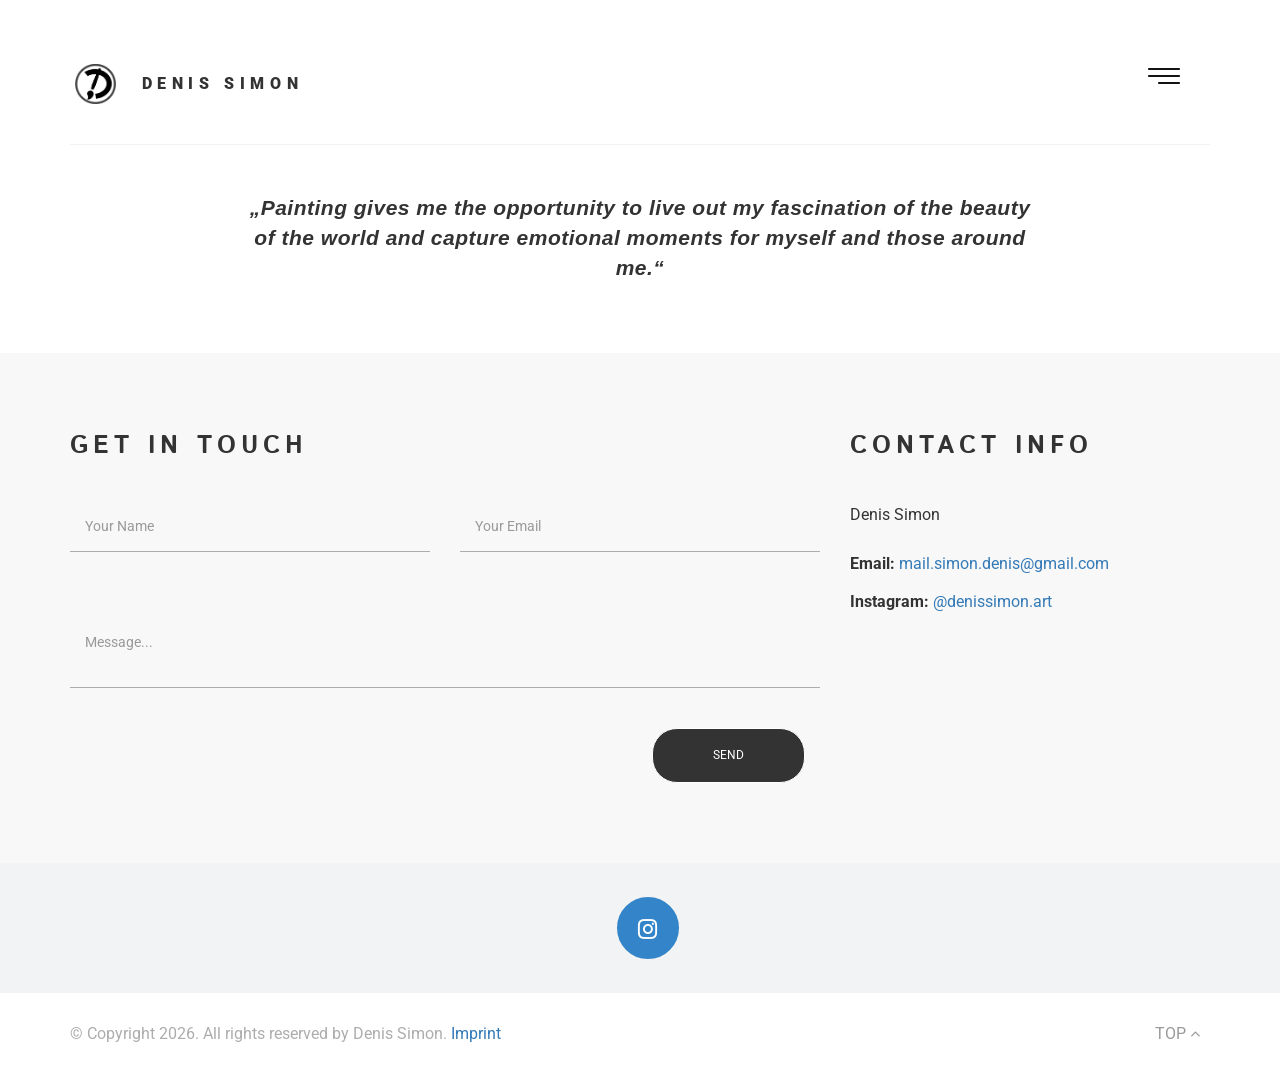
<file: index.html>
<!DOCTYPE HTML>
<html>
	<head>
		<title>Denis Simon - Portfolio</title>

		<meta charset="utf-8" />
		<meta name="viewport" content="width=device-width, initial-scale=1" />
		<meta name="viewport" content="width=device-width, initial-scale=1.0">
		<link rel="stylesheet" type="text/css" href="assets/css/bootstrap.min.css">
		<link rel="stylesheet" href="assets/font-awesome/css/font-awesome.min.css">		
		<link href="https://fonts.googleapis.com/css?family=Istok+Web" rel="stylesheet">
		<link href="https://fonts.googleapis.com/css?family=Roboto:400,400i,700" rel="stylesheet">
		<link rel="stylesheet" href="assets/css/magnific-popup.css">

		<link rel="stylesheet" type="text/css" href="assets/css/main.css">
	</head>

	<body>
		<!-- Wrapper -->
		<section class="head" id="header">
			<div class="wrapper">
				<div class="container">
					<div class="row">
						<div class="col-md-12">
							<header class="header">
								<div class="inner">
									<!-- Logo -->
									<a href="#menu"class="nav-bars">
										<img src="images/nav_icon.svg" class="img-responsive" alt="Collapsable Navbar">
									</a>
									<a href="index.html" class="logo">
										<span class="symbol"><img src="images/denis-art-logo.png" alt="Denis Simon Logo" /></span><span class="title">Denis Simon</span>
									</a>
								</div>
							</header>
							<!-- Menu -->
							<nav id="menu">
								<h2>Menu</h2>
								<ul>
									<li><a href="index.html">Home</a></li>
									<li><a href="about.html">About</a></li>
									<li><a href="elements.html">Elements</a></li>
									<li><a href="imprint.html">Imprint</a></li>
								</ul>
							</nav>
						</div>
					</div>
				</div>
			</div>
		</section>

		<!-- Main -->

		<section class="main-body">
			<div class="container">
				<div class="row">
					<div class="col-md-12">
						<p class="drescription">„Painting gives me the opportunity to live out my fascination of the beauty of the world and capture emotional moments for myself and those around me.“</p>
					</div>
				</div>
				<div class="tiles">
					<div class="row">
						<div class="col-md-6">
							<div class="a">
								<a href="#test-popup-1" class="open-popup-link">
									<img src="images/1.jpg" class="img-responsive" alt="Responsive image">
									<div class="img-hover glass">
										<div class="c-table">
											<div class="ct-cell">
												<h3 class="img-title">Glass</h3>
											</div>
										</div>
									</div>
								</a>
							</div>
							<div id="test-popup-1" class="white-popup mfp-hide">
							  	<div class="container-fluid">
									<div class="row">
										<div class="pop-up-color">
											<div class="col-md-8 p-l-0 p-r-0">
												<img src="images/1.jpg" class="img-responsive" alt="Responsive image">
											</div>
											<div class="col-md-4">
												<div>
													<h2 class="popup-head">Glass</h2>
												</div>
												<div>
													<p class="popup-parapraph">Etiam quis viverra lorem, in semper lorem. Sed nisl arcu euismod sit a amet nisi is a euismod sed cursus arcu elementum and ipsum arcu vivamus is quis venenatis orci and nullam dolore. Etiam quis viverra lorem, in semper lorem. Sed nisl arcu euismod still amet nisi aliqua.Eas Lorem ipsum dolor sit amet.</p>
												</div>
												<div class="pop-up-icon">
													<div class="row">
														<ul class="text-center popup-social-contact">
															<li class="popup-social-icons">
															<a href="#" class="icon pop-up fa-facebook"><span class="label">Facebook</span></a>
															</li>
															<li class="popup-social-icons">
																<a href="#" class="icon pop-up fa-twitter"><span class="label">Twitter</span></a>
															</li>
															<li class="popup-social-icons">
																<a href="#" class="icon pop-up fa-google-plus"><span class="label">GooglePlus</span></a>
															</li>
															<li class="popup-social-icons">
																<a href="#" class="icon pop-up fa-pinterest"><span class="label">pinterest</span></a>
															</li>
														</ul>
													</div>
												</div>
											</div>
										</div>
									</div>
								</div>
							</div>
						</div>
						<div class="col-md-6">
							<div class="a">
								<a href="#test-popup-2" class="open-popup-link">
									<img src="images/2.jpg" class="img-responsive" alt="Responsive image">
									<div class="img-hover shoes-glass">
										<div class="c-table">
											<div class="ct-cell">
												<h3 class="img-title">SHOES & GLASS</h3>
											</div>
										</div>
									</div>
								</a>
							</div>
							<div id="test-popup-2" class="white-popup mfp-hide">
							  	<div class="container-fluid">
									<div class="row">
										<div class="pop-up-color">
											<div class="col-md-8 p-l-0 p-r-0">
												<img src="images/2.jpg" class="img-responsive" alt="Responsive image">
											</div>
											<div class="col-md-4">
												<div>
													<h2 class="popup-head">SHOES & GLASS</h2>
												</div>
												<div>
													<p class="popup-parapraph">Etiam quis viverra lorem, in semper lorem. Sed nisl arcu euismod sit a amet nisi is a euismod sed cursus arcu elementum and ipsum arcu vivamus is quis venenatis orci and nullam dolore. Etiam quis viverra lorem, in semper lorem. Sed nisl arcu euismod still amet nisi aliqua.Eas Lorem ipsum dolor sit amet.</p>
												</div>
												<div class="pop-up-icon">
													<div class="row">
														<ul class="text-center popup-social-contact">
															<li class="popup-social-icons">
															<a href="#" class="icon pop-up fa-facebook"><span class="label">Facebook</span></a>
															</li>
															<li class="popup-social-icons">
																<a href="#" class="icon pop-up fa-twitter"><span class="label">Twitter</span></a>
															</li>
															<li class="popup-social-icons">
																<a href="#" class="icon pop-up fa-google-plus"><span class="label">GooglePlus</span></a>
															</li>
															<li class="popup-social-icons">
																<a href="#" class="icon pop-up fa-pinterest"><span class="label">pinterest</span></a>
															</li>
														</ul>
													</div>
												</div>
											</div>
										</div>
									</div>
								</div>
							</div>
						</div>
					</div><br>
					<div class="row">
						<div class="col-md-4">
							<div class="a">
								<a href="#test-popup-3" class="open-popup-link">
									<img src="images/3.jpg" class="img-responsive" alt="Responsive image">
									<div class="img-hover hand-parts">
										<div class="c-table">
											<div class="ct-cell">
												<h3 class="img-title">HAND PARTS</h3>
											</div>
										</div>
									</div>
								</a>
							</div>
							<div id="test-popup-3" class="white-popup mfp-hide">
							  	<div class="container-fluid">
									<div class="row">
										<div class="pop-up-color">
											<div class="col-md-8 p-l-0 p-r-0">
												<img src="images/3.jpg" class="img-responsive" alt="Responsive image">
											</div>
											<div class="col-md-4">
												<div>
													<h2 class="popup-head">HAND PARTS</h2>
												</div>
												<div>
													<p class="popup-parapraph">Etiam quis viverra lorem, in semper lorem. Sed nisl arcu euismod sit a amet nisi is a euismod sed cursus arcu elementum and ipsum arcu vivamus is quis venenatis orci and nullam dolore. Etiam quis viverra lorem, in semper lorem. Sed nisl arcu euismod still amet nisi aliqua.Eas Lorem ipsum dolor sit amet.</p>
												</div>
												<div class="pop-up-icon">
													<div class="row">
														<ul class="text-center popup-social-contact">
															<li class="popup-social-icons">
															<a href="#" class="icon pop-up fa-facebook"><span class="label">Facebook</span></a>
															</li>
															<li class="popup-social-icons">
																<a href="#" class="icon pop-up fa-twitter"><span class="label">Twitter</span></a>
															</li>
															<li class="popup-social-icons">
																<a href="#" class="icon pop-up fa-google-plus"><span class="label">GooglePlus</span></a>
															</li>
															<li class="popup-social-icons">
																<a href="#" class="icon pop-up fa-pinterest"><span class="label">pinterest</span></a>
															</li>
														</ul>
													</div>
												</div>
											</div>
										</div>
									</div>
								</div>
							</div>
						</div>
						<div class="col-md-4">
							<div class="a">
								<a href="#test-popup-4" class="open-popup-link">
									<img src="images/4.jpg" class="img-responsive" alt="Responsive image">
									<div class="img-hover table-with-phone">
										<div class="c-table">
											<div class="ct-cell">
												<h3 class="img-title">TAB &amp; PHONE</h3>
											</div>
										</div>
									</div>
								</a>
							</div>
							<div id="test-popup-4" class="white-popup mfp-hide">
							  	<div class="container-fluid">
									<div class="row">
										<div class="pop-up-color">
											<div class="col-md-8 p-l-0 p-r-0">
												<img src="images/4.jpg" class="img-responsive" alt="Responsive image">
											</div>
											<div class="col-md-4">
												<div>
													<h2 class="popup-head">Tablet with phone</h2>
												</div>
												<div>
													<p class="popup-parapraph">Etiam quis viverra lorem, in semper lorem. Sed nisl arcu euismod sit a amet nisi is a euismod sed cursus arcu elementum and ipsum arcu vivamus is quis venenatis orci and nullam dolore. Etiam quis viverra lorem, in semper lorem. Sed nisl arcu euismod still amet nisi aliqua.Eas Lorem ipsum dolor sit amet.</p>
												</div>
												<div class="pop-up-icon">
													<div class="row">
														<ul class="text-center popup-social-contact">
															<li class="popup-social-icons">
															<a href="#" class="icon pop-up fa-facebook"><span class="label">Facebook</span></a>
															</li>
															<li class="popup-social-icons">
																<a href="#" class="icon pop-up fa-twitter"><span class="label">Twitter</span></a>
															</li>
															<li class="popup-social-icons">
																<a href="#" class="icon pop-up fa-google-plus"><span class="label">GooglePlus</span></a>
															</li>
															<li class="popup-social-icons">
																<a href="#" class="icon pop-up fa-pinterest"><span class="label">pinterest</span></a>
															</li>
														</ul>
													</div>
												</div>
											</div>
										</div>
									</div>
								</div>
							</div>
						</div>
						<div class="col-md-4">
							<div class="a">
								<a href="#test-popup-5" class="open-popup-link">
									<img src="images/5.jpg" class="img-responsive" alt="Responsive image">
									<div class="img-hover orange-shoe">
										<div class="c-table">
											<div class="ct-cell">
												<h3 class="img-title">ORANGE SHOE</h3>
											</div>
										</div>
									</div>
								</a>
							</div>
							<div id="test-popup-5" class="white-popup mfp-hide">
							  	<div class="container-fluid">
									<div class="row">
										<div class="pop-up-color">
											<div class="col-md-8 p-l-0 p-r-0">
												<img src="images/5.jpg" class="img-responsive" alt="Responsive image">
											</div>
											<div class="col-md-4">
												<div>
													<h2 class="popup-head">Orange shoe</h2>
												</div>
												<div>
													<p class="popup-parapraph">Etiam quis viverra lorem, in semper lorem. Sed nisl arcu euismod sit a amet nisi is a euismod sed cursus arcu elementum and ipsum arcu vivamus is quis venenatis orci and nullam dolore. Etiam quis viverra lorem, in semper lorem. Sed nisl arcu euismod still amet nisi aliqua.Eas Lorem ipsum dolor sit amet.</p>
												</div>
												<div class="pop-up-icon">
													<div class="row">
														<ul class="text-center popup-social-contact">
															<li class="popup-social-icons">
															<a href="#" class="icon pop-up fa-facebook"><span class="label">Facebook</span></a>
															</li>
															<li class="popup-social-icons">
																<a href="#" class="icon pop-up fa-twitter"><span class="label">Twitter</span></a>
															</li>
															<li class="popup-social-icons">
																<a href="#" class="icon pop-up fa-google-plus"><span class="label">GooglePlus</span></a>
															</li>
															<li class="popup-social-icons">
																<a href="#" class="icon pop-up fa-pinterest"><span class="label">pinterest</span></a>
															</li>
														</ul>
													</div>
												</div>
											</div>
										</div>
									</div>
								</div>
							</div>
						</div>
					</div><br>
					<div class="row">
						<div class="col-md-4">
							<div class="a">
								<a href="#test-popup-6" class="open-popup-link">
									<img src="images/6.jpg" class="img-responsive" alt="Responsive image">
									<div class="img-hover glass-shoes">
										<div class="c-table">
											<div class="ct-cell">
												<h3 class="img-title">GLASS & SHOES</h3>
											</div>
										</div>
									</div>
								</a>
							</div>
							<div id="test-popup-6" class="white-popup mfp-hide">
							  	<div class="container-fluid">
									<div class="row">
										<div class="pop-up-color">
											<div class="col-md-8 p-l-0 p-r-0">
												<img src="images/6.jpg" class="img-responsive" alt="Responsive image">
											</div>
											<div class="col-md-4">
												<div>
													<h2 class="popup-head">Glass & Shoes</h2>
												</div>
												<div>
													<p class="popup-parapraph">Etiam quis viverra lorem, in semper lorem. Sed nisl arcu euismod sit a amet nisi is a euismod sed cursus arcu elementum and ipsum arcu vivamus is quis venenatis orci and nullam dolore. Etiam quis viverra lorem, in semper lorem. Sed nisl arcu euismod still amet nisi aliqua.Eas Lorem ipsum dolor sit amet.</p>
												</div>
												<div class="pop-up-icon">
													<div class="row">
														<ul class="text-center popup-social-contact">
															<li class="popup-social-icons">
															<a href="#" class="icon pop-up fa-facebook"><span class="label">Facebook</span></a>
															</li>
															<li class="popup-social-icons">
																<a href="#" class="icon pop-up fa-twitter"><span class="label">Twitter</span></a>
															</li>
															<li class="popup-social-icons">
																<a href="#" class="icon pop-up fa-google-plus"><span class="label">GooglePlus</span></a>
															</li>
															<li class="popup-social-icons">
																<a href="#" class="icon pop-up fa-pinterest"><span class="label">pinterest</span></a>
															</li>
														</ul>
													</div>
												</div>
											</div>
										</div>
									</div>
								</div>
							</div>
						</div>
						<div class="col-md-4">
							<div class="a">
								<a href="#test-popup-7" class="open-popup-link">
									<img src="images/7.jpg" class="img-responsive" alt="Responsive image">
									<div class="img-hover girls-tops">
										<div class="c-table">
											<div class="ct-cell">
												<h3 class="img-title">GIRLS TOPS</h3>
											</div>
										</div>
									</div>
								</a>
							</div>
							<div id="test-popup-7" class="white-popup mfp-hide">
							  	<div class="container-fluid">
									<div class="row">
										<div class="pop-up-color">
											<div class="col-md-8 p-l-0 p-r-0">
												<img src="images/7.jpg" class="img-responsive" alt="Responsive image">
											</div>
											<div class="col-md-4">
												<div>
													<h2 class="popup-head">Girls Tops</h2>
												</div>
												<div>
													<p class="popup-parapraph">Etiam quis viverra lorem, in semper lorem. Sed nisl arcu euismod sit a amet nisi is a euismod sed cursus arcu elementum and ipsum arcu vivamus is quis venenatis orci and nullam dolore. Etiam quis viverra lorem, in semper lorem. Sed nisl arcu euismod still amet nisi aliqua.Eas Lorem ipsum dolor sit amet.</p>
												</div>
												<div class="pop-up-icon">
													<div class="row">
														<ul class="text-center popup-social-contact">
															<li class="popup-social-icons">
															<a href="#" class="icon pop-up fa-facebook"><span class="label">Facebook</span></a>
															</li>
															<li class="popup-social-icons">
																<a href="#" class="icon pop-up fa-twitter"><span class="label">Twitter</span></a>
															</li>
															<li class="popup-social-icons">
																<a href="#" class="icon pop-up fa-google-plus"><span class="label">GooglePlus</span></a>
															</li>
															<li class="popup-social-icons">
																<a href="#" class="icon pop-up fa-pinterest"><span class="label">pinterest</span></a>
															</li>
														</ul>
													</div>
												</div>
											</div>
										</div>
									</div>
								</div>
							</div>
						</div>
						<div class="col-md-4">
							<div class="a">
								<a href="#test-popup-8" class="open-popup-link">
									<img src="images/8.jpg" class="img-responsive" alt="Responsive image">
									<div class="img-hover egg-arts">
										<div class="c-table">
											<div class="ct-cell">
												<h3 class="img-title">EGG ARTS</h3>
											</div>
										</div>
									</div>
								</a>
							</div>
							<div id="test-popup-8" class="white-popup mfp-hide">
							  	<div class="container-fluid">
									<div class="row">
										<div class="pop-up-color">
											<div class="col-md-8 p-l-0 p-r-0">
												<img src="images/8.jpg" class="img-responsive" alt="Responsive image">
											</div>
											<div class="col-md-4">
												<div>
													<h2 class="popup-head">Egg Arts</h2>
												</div>
												<div>
													<p class="popup-parapraph">Etiam quis viverra lorem, in semper lorem. Sed nisl arcu euismod sit a amet nisi is a euismod sed cursus arcu elementum and ipsum arcu vivamus is quis venenatis orci and nullam dolore. Etiam quis viverra lorem, in semper lorem. Sed nisl arcu euismod still amet nisi aliqua.Eas Lorem ipsum dolor sit amet.</p>
												</div>
												<div class="pop-up-icon">
													<div class="row">
														<ul class="text-center popup-social-contact">
															<li class="popup-social-icons">
															<a href="#" class="icon pop-up fa-facebook"><span class="label">Facebook</span></a>
															</li>
															<li class="popup-social-icons">
																<a href="#" class="icon pop-up fa-twitter"><span class="label">Twitter</span></a>
															</li>
															<li class="popup-social-icons">
																<a href="#" class="icon pop-up fa-google-plus"><span class="label">GooglePlus</span></a>
															</li>
															<li class="popup-social-icons">
																<a href="#" class="icon pop-up fa-pinterest"><span class="label">pinterest</span></a>
															</li>
														</ul>														
													</div>
												</div>
											</div>
										</div>
									</div>
								</div>
							</div>
						</div>
					</div>
				</div>
			</div>
		</section>

		<section class="instagram-feed">
			<div class="container">
				<!-- Elfsight Instagram Feed | Denis Simon Art -->
				<script src="https://elfsightcdn.com/platform.js" async></script>
				<div class="elfsight-app-151a592b-28d9-475b-8590-be5af43e89c2" data-elfsight-app-lazy></div>
			</div>
		</section>

		<section class="contact">
			<div class="container">
				<div class="row">
					<div class="col-md-8">
						<h1>GET IN TOUCH</h1>
							<form>
								<div class="row">
									<div class="col-md-6">
										<div class="form-group">
											<input type="text" class="form-control gt" name="name" id="name" placeholder="Your Name"/>
										</div>
									</div>
									<div class="col-md-6">
										<div class="form-group">
											<input type="email" class="form-control gt" name="email" id="email" placeholder="Your Email" />
										</div>
									</div>
								</div>
								<div class="row">
									<div class="col-md-12">
										<div class="from-group">
											<textarea class="form-control gt" rows="2" name="message" id="message" placeholder="Message..."></textarea>
										</div>
									</div>
								</div>
							</form>
							<div class="form-group"  align="right">
							    <div class="col-sm-offset-2 col-sm-10">
							      <a href="#" type="submit" class="btn btn-tobais btn-send-2">SEND</a>
							    </div>
							</div>
						</div>
					<div class="col-md-4">
						<h1>CONTACT INFO</h1>
							<p class="contact-desc">
							Denis Simon
						</p>
						<p><Strong>Email: </Strong><a href="mailto:mail.simon.denis@gmail.com">mail.simon.denis@gmail.com</a></p>
						<p><Strong>Instagram: </Strong><a href="https://www.instagram.com/denissimon.art/" target="_blank">@denissimon.art</a></p>
					</div>
				</div>				
			</div>
		</section>

		<section class="social-contact-icon">
			<div class="container">
				<div class="row">
					<div class="col-md-12 col-xs-12">
						<ul class="text-center social-contact">
							<li class="social-icons">
								<a href="https://www.instagram.com/denissimon.art/" target="_blank" class="icon style2 fa-instagram"><span class="label">Instagram</span></a>
							</li>
						</ul>							
					</div>
				</div>
			</div>
		</section>

		<section class="footer">
			<footer>
				<div class="container">
					<div class="row">
						<div class="col-sm-8 col-xs-9">
							<p class="right-color">&copy; Copyright <span id="year">2026</span>. All rights reserved by Denis Simon. <a href="imprint.html">Imprint</a></p>
						</div>
						<div class="col-sm-4 col-xs-3" align="right">
							<a href="#" id="back-to-top" class="top text-right" >TOP <i class="fa fa-angle-up" aria-hidden="true"></i> </a>
						</div>
					</div>
				</div>											
			</footer>
		</section>

	<!-- Scripts -->

		<script src="assets/js/jquery-3.1.0.min.js"></script>
		<script src="assets/js/bootstrap.min.js"></script>
		<script src="assets/js/jquery.magnific-popup.min.js"></script>

		<script src="assets/js/script.js"></script>

		<!--  ===== Scroll to Top ====  -->
	    <script>
			if ($('#back-to-top').length) {
			    $('#back-to-top').on('click', function (e) {
			        e.preventDefault();
			        $('html,body').animate({
			            scrollTop: 0
			        }, 700);
			    });
			}
		</script>
		
	</body>
</html>
</file>
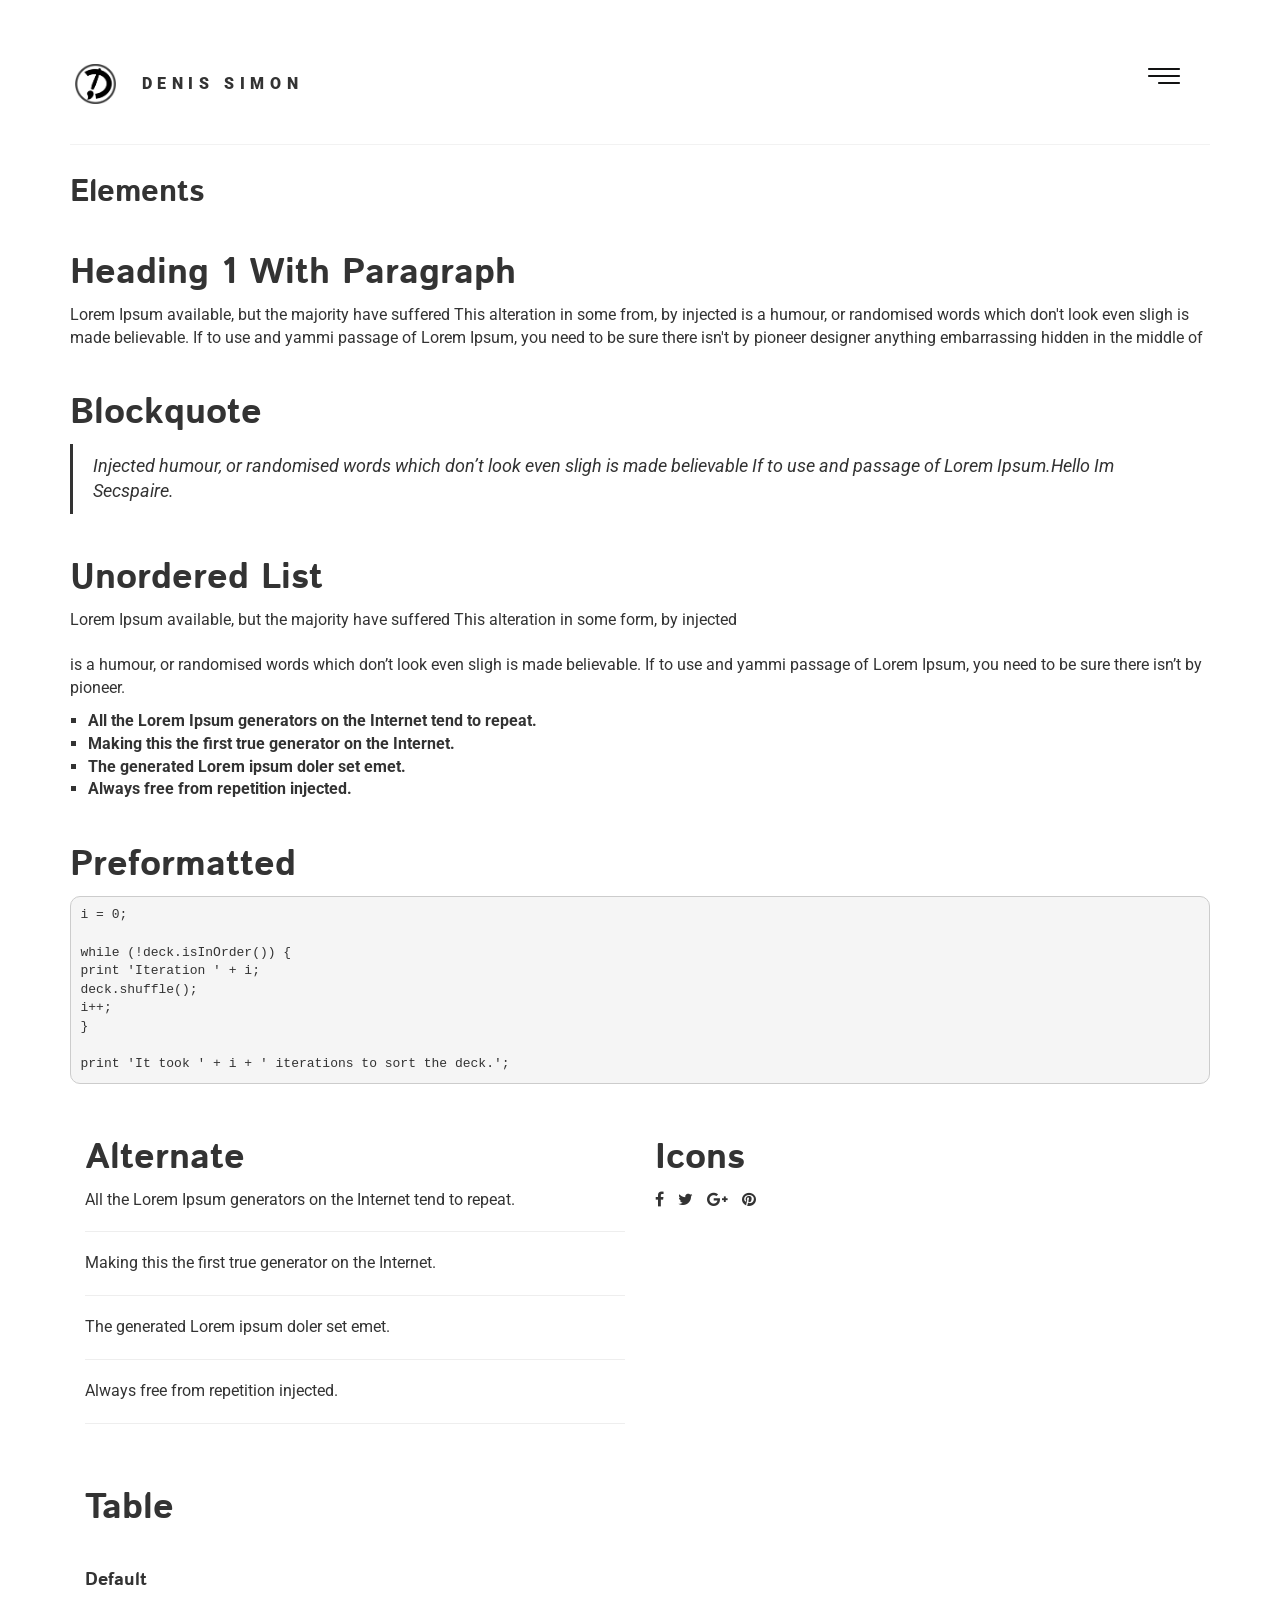
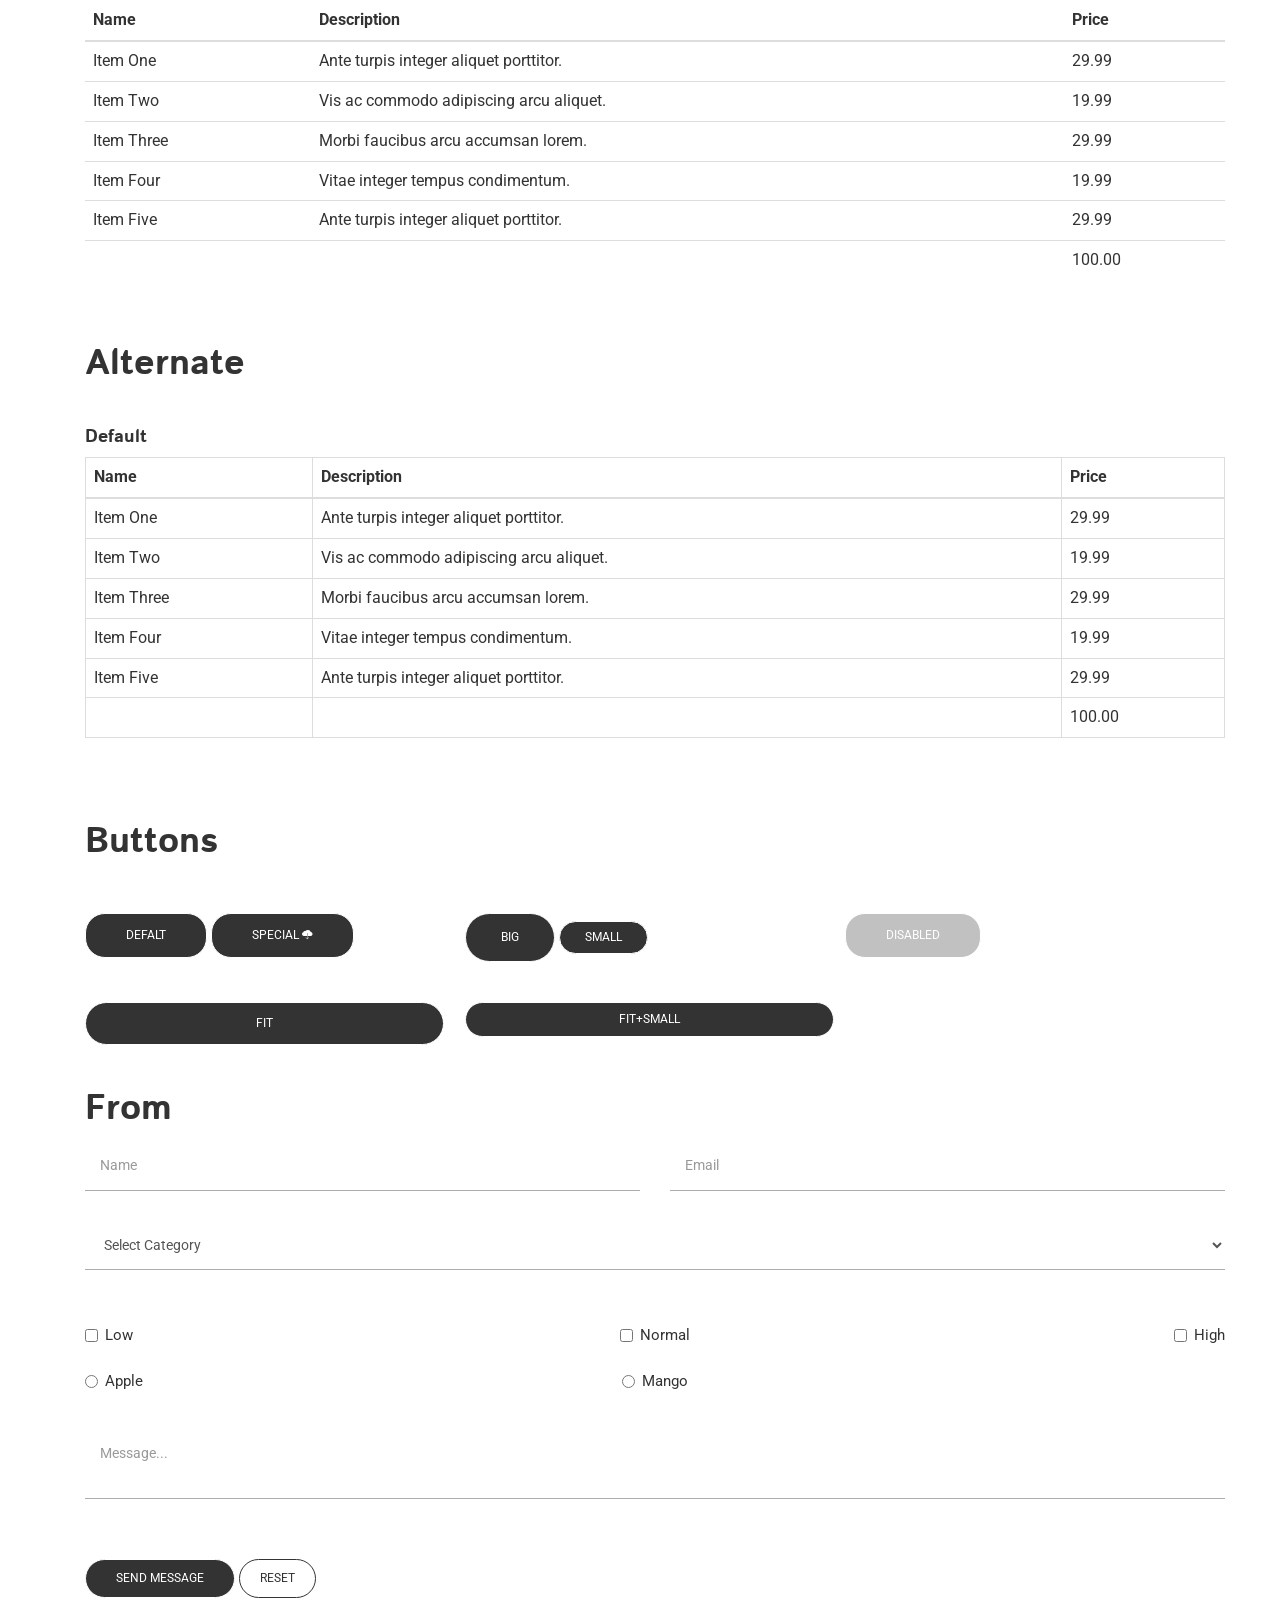
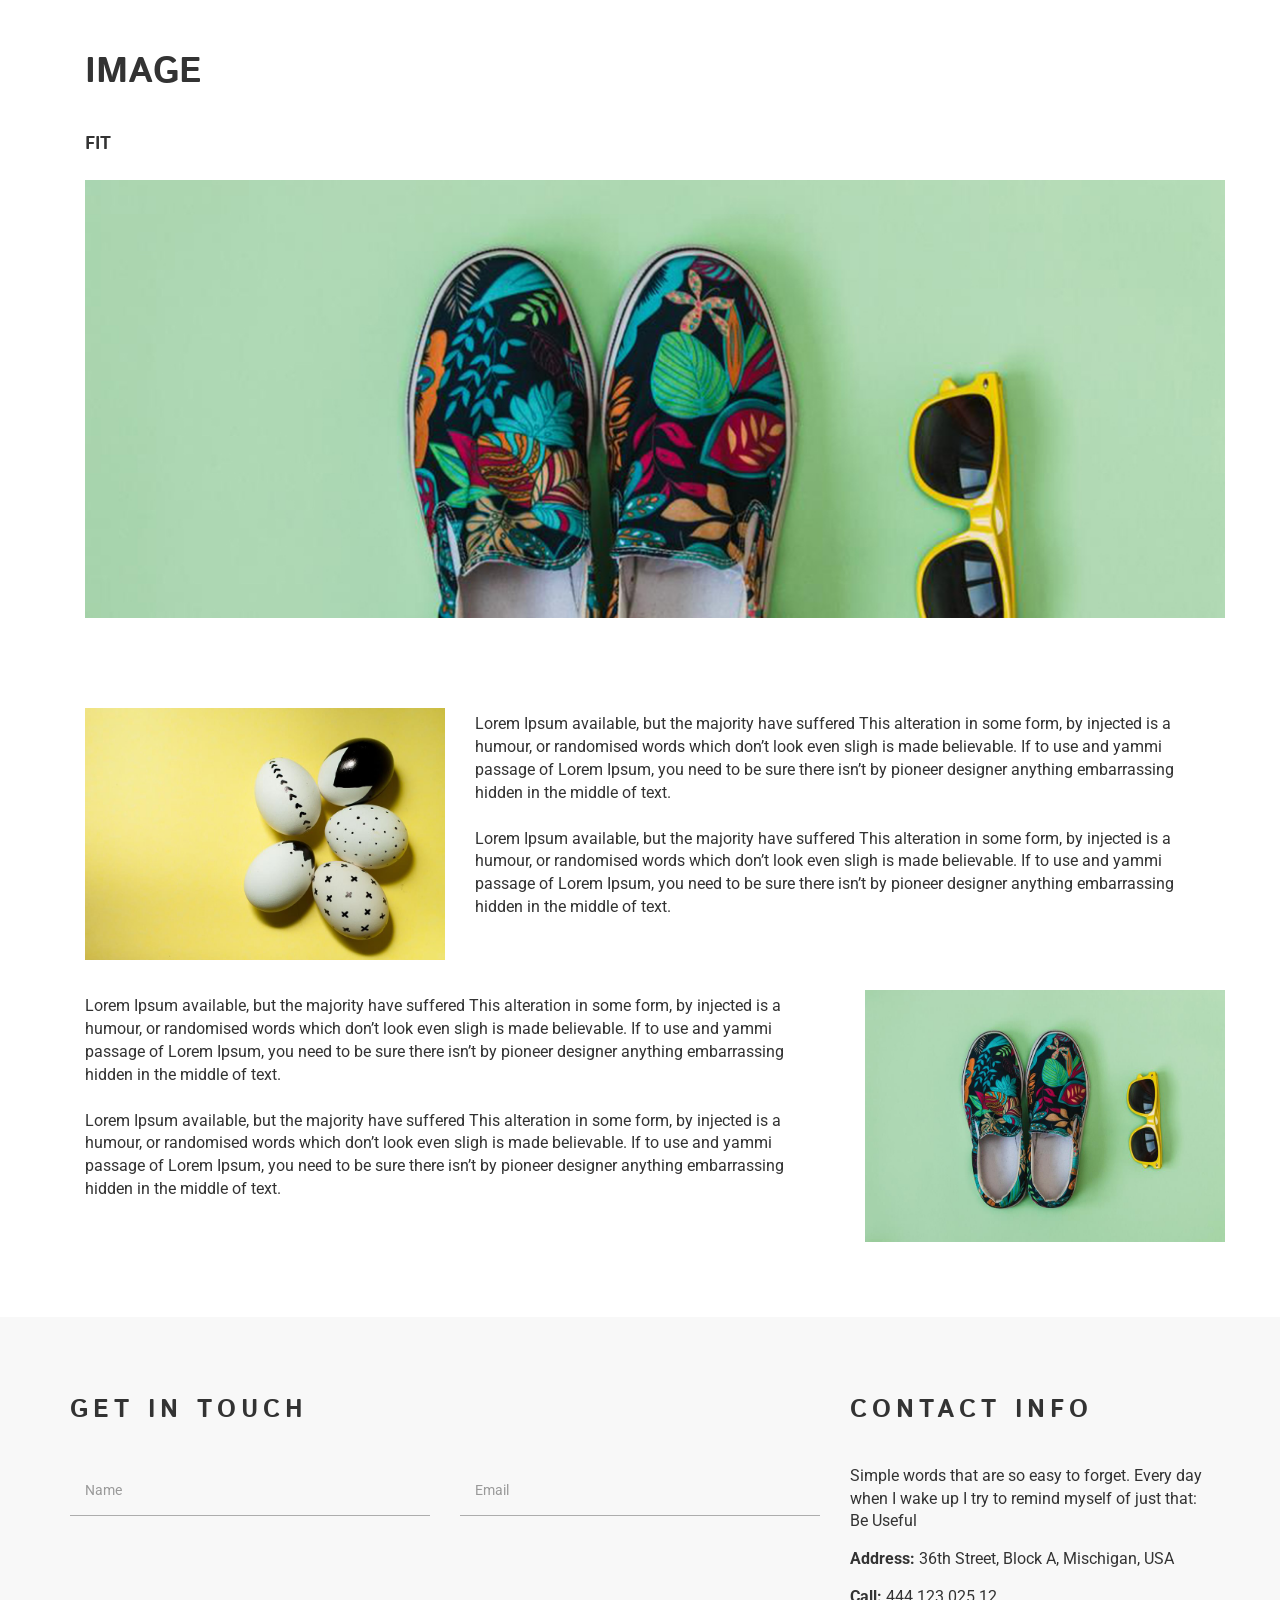
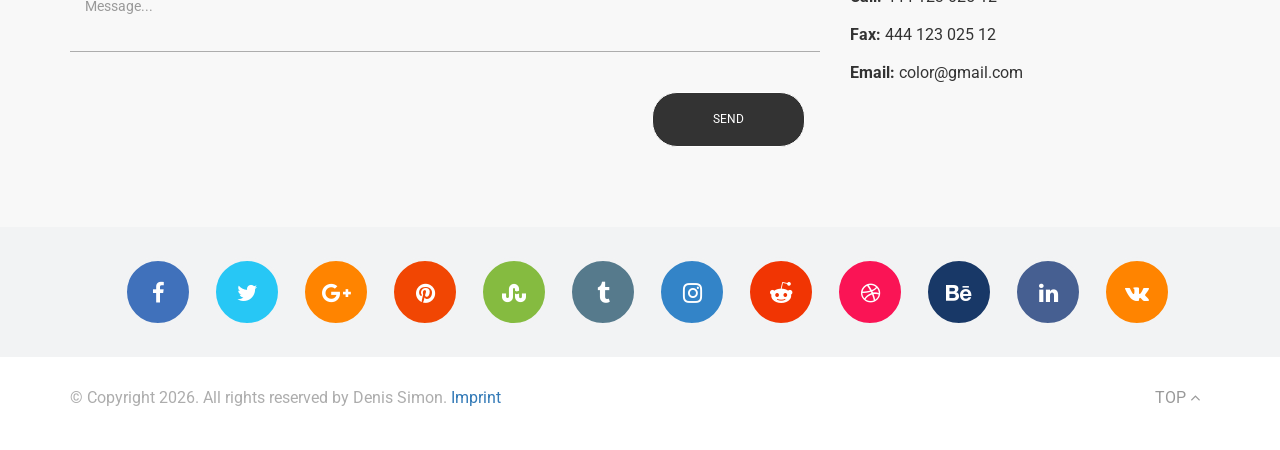
<file: elements.html>
<!DOCTYPE HTML>

<html>
	<head>
		<title>Elements - Denis Simon</title>

		<meta charset="utf-8" />
		<meta name="viewport" content="width=device-width, initial-scale=1" />

		<link rel="stylesheet" type="text/css" href="assets/css/bootstrap.min.css">
		<link rel="stylesheet" href="assets/font-awesome/css/font-awesome.min.css">
		<link rel="stylesheet" href="assets/ionicons-2.0.1/css/ionicons.min.css">
		<link href="https://fonts.googleapis.com/css?family=Istok+Web" rel="stylesheet">
		<link href="https://fonts.googleapis.com/css?family=Roboto:400,400i,700" rel="stylesheet">

		<link rel="stylesheet" type="text/css" href="assets/css/main.css">
	</head>

	<body>
		<section class="head">
			<div class="container">
				<div class="row">
					<div class="col-md-12">
						<header class="header">
							<div class="inner">
								<!-- Logo -->
								<a href="#menu" class="nav-bars">
									<img src="images/nav_icon.svg" class="img-responsive" alt="Collapsable Navbar">
								</a>
								<a href="index.html" class="logo">
									<span class="symbol"><img src="images/denis-art-logo.png" alt="Denis Simon Logo" /></span><span class="title">Denis Simon</span>
								</a>
							</div>
						</header>
						<!-- Menu -->
						<nav id="menu">
							<h2>Menu</h2>
							<ul>
								<li><a href="index.html">Home</a></li>
								<li><a href="about.html">About</a></li>
								<li><a href="elements.html">Elements</a></li>
								<li><a href="imprint.html">Imprint</a></li>
							</ul>
						</nav>
					</div>
				</div>
			</div>
		</section>

		<div class="container">
			<div id="main">
				<h2>Elements</h2>
			</div>
			<section class="paragraph">
				<h1>Heading 1 With Paragraph</h1>
					<p>Lorem Ipsum available, but the majority have suffered This alteration in some from, by injected is a humour, or randomised words which don't look even sligh is made believable. If to use and yammi passage of Lorem Ipsum, you need to be sure there isn't by pioneer designer anything embarrassing hidden in the middle of</p>
			</section>

			<section class="blockquote">
				<h1>Blockquote</h1>
					<blockquote>Injected humour, or randomised words which don’t look even sligh is made  believable If  to use and passage of Lorem Ipsum.Hello Im Secspaire.</blockquote>
			</section>

			<section class="unordered-list">
				<h1>Unordered List</h1>
					<p>Lorem Ipsum available, but the majority have suffered This alteration in some form, by injected<br><br> is a humour, or randomised words which don’t look even sligh is made  believable. If  to use and yammi passage of Lorem Ipsum, you need to be sure there isn’t by pioneer.</p>
				<ul class="unordarlist">
					<li>
						All the Lorem Ipsum generators on the Internet tend to repeat.
					</li>
					<li>
						Making this the first true generator on the Internet.
					</li>
					<li>
						The generated Lorem ipsum doler set emet.
					</li>
					<li>
						Always free from repetition injected.
					</li>
				</ul>
			</section>

			<section class="performatted">
				<h1>Preformatted</h1>
					<pre><code>i = 0;

while (!deck.isInOrder()) {
print 'Iteration ' + i;
deck.shuffle();
i++;
}

print 'It took ' + i + ' iterations to sort the deck.';</code></pre>
			</section>

			<section class="alternate&icon">
				<div class="col-md-12">
					<div class="row">
						<div class="col-md-6">
							<h1>Alternate</h1>
							<p>All the Lorem Ipsum generators on the Internet tend to repeat.</p><hr>
							<p>Making this the first true generator on the Internet.</p><hr>
							<p>The generated Lorem ipsum doler set emet.</p><hr>
							<p>Always free from repetition injected.</p><hr>
						</div>
						<div class="col-md-6">
							<h1>Icons</h1>
							<li class="fa fa-facebook" aria-hidden="true"></li>
							<li class="fa fa-twitter" aria-hidden="true"></li>
							<li class="fa fa-google-plus" aria-hidden="true"></li>
							<li class="fa fa-pinterest" aria-hidden="true"></li>
						</div>
					</div>
				</div>
			</section>

			<section class="table">
				<div class="container">
					<div class="row">
						<div class="col-md-12">
							<h1>Table</h1><br>
							<h4>Default</h4>
							<div class"row">
								<div class="table-responsive">
									<table class="table table-hover">
										<thead>
											<tr>
												<th>Name</th>
												<th>Description</th>
												<th>Price</th>
											</tr>
										</thead>
										<tbody>
											<tr>
												<td>Item One</td>
												<td>Ante turpis integer aliquet porttitor.</td>
												<td>29.99</td>
											</tr>
											<tr>
												<td>Item Two</td>
												<td>Vis ac commodo adipiscing arcu aliquet.</td>
												<td>19.99</td>
											</tr>
											<tr>
												<td>Item Three</td>
												<td> Morbi faucibus arcu accumsan lorem.</td>
												<td>29.99</td>
											</tr>
											<tr>
												<td>Item Four</td>
												<td>Vitae integer tempus condimentum.</td>
												<td>19.99</td>
											</tr>
											<tr>
												<td>Item Five</td>
												<td>Ante turpis integer aliquet porttitor.</td>
												<td>29.99</td>
											</tr>
										</tbody>
										<tfoot>
											<tr>
												<td></td>
												<td></td>
												<td>100.00</td>
											</tr>
										</tfoot>
									</table>
								</div>
							</div>
						</div>
					</div>
					<div class="row">
						<div class="col-md-12">
							<h1>Alternate</h1><br>
							<h4>Default</h4>
							<div class"row">
								<div class="table-responsive">
									<table class="table table-bordered">
										<thead>
											<tr>
												<th>Name</th>
												<th>Description</th>
												<th>Price</th>
											</tr>
										</thead>
										<tbody>
											<tr>
												<td>Item One</td>
												<td>Ante turpis integer aliquet porttitor.</td>
												<td>29.99</td>
											</tr>
											<tr>
												<td>Item Two</td>
												<td>Vis ac commodo adipiscing arcu aliquet.</td>
												<td>19.99</td>
											</tr>
											<tr>
												<td>Item Three</td>
												<td> Morbi faucibus arcu accumsan lorem.</td>
												<td>29.99</td>
											</tr>
											<tr>
												<td>Item Four</td>
												<td>Vitae integer tempus condimentum.</td>
												<td>19.99</td>
											</tr>
											<tr>
												<td>Item Five</td>
												<td>Ante turpis integer aliquet porttitor.</td>
												<td>29.99</td>
											</tr>
										</tbody>
										<tfoot>
											<tr>
												<td></td>
												<td></td>
												<td>100.00</td>
											</tr>
										</tfoot>
									</table>
								</div>
							</div>
						</div>
					</div>
				</div>
			</section>

			<section class="button">
				<div class="container">
				<h1>Buttons</h1>
					<section>
						<div class="row">
							<div class="col-md-12">
								<p>
									<div class="col-md-4">
										<div class="row">
											<a href="#" type="button" class="btn btn-tobais btn-defalt hover-off">DEFALT</a>
								  			<a href="#" type="button" class="btn btn-tobais btn-special">SPECIAL <span class="ion-ios-cloud-download" aria-hidden="true"></span></a>
										</div>
									</div>
									<div class="col-md-4">
										<div class="row">
											<a href="#" type="button" class="btn btn-tobais btn-big hover-off">BIG</a>
								 		<a href="#" type="button" class="btn btn-tobais btn-small hover-off">SMALL</a>
										</div>
									</div>
									<div class="col-md-4">
										<div class="row">
											<button type="button" class="btn-tobais btn-disabled" disabled>DISABLED</button>
										</div>
									</div>
								</p>
							</div>
						</div>
						<div class="row">
							<div class="col-md-12">
								<p>
									<div class="col-md-4">
										
										<div class="row">
											<a href="#" type="button" class="btn btn-tobais btn-fit hover-off">FIT</a>
										</div>
									</div>
									<div class="col-md-4">
										<div class="row">
											<a href="#" type="button" class="btn btn-tobais btn-fit-small hover-off">FIT+SMALL</a>
										</div>
									</div>
								</p>
							</div>
						</div>
					</section>
				</div>
			</section>

			<section class="contact-form">
				<div class="container">
				<!-- Form -->
					<section>
						<div class="row">
							<div class="col-md-12">
								<h1>From</h1>
								<form>
									<div class="row">
										<div class="col-md-6">
											<div class="form-group">
												<input type="text" class="form-control" name="name" id="name" placeholder="Name"/>
											</div>
										</div>
										<div class="col-md-6">
											<div class="form-group">
												<input type="email" class="form-control" name="email" id="email" placeholder="Email" />
											</div>
										</div>
									</div>
									<div class="row">
										<div class="col-md-12">
											<form>
												<select class="form-control">
													<option selected="selected">Select Category</option>
													<option>1</option>
													<option>2</option>
													<option>3</option>
													<option>4</option>
													<option>5</option>
												</select>
											</form>
										</div>
									</div>
									<div class="row">
										<div class="col-md-12">
											<div class="row">
												<div class="col-xs-4 col-sm-4 col-md-4 col-lg-4 text-left">
											  		<label class="checkbox-inline">
													  	<input type="checkbox" id="inlineCheckbox1" value="option1"> Low
													</label>
												</div>
												<div class="col-xs-4 col-sm-4 col-md-4 col-lg-4 text-center">
												   <label class="checkbox-inline">
													  	<input type="checkbox" id="inlineCheckbox2" value="option2"> Normal
													</label>
											    </div>
											    <div class="col-xs-4 col-sm-4 col-md-4 col-lg-4 text-right">
												    <label class="checkbox-inline">
													  	<input type="checkbox" id="inlineCheckbox3" value="option3"> High
													</label>
											    </div>
											</div>
										</div>
									</div>
									<div class="row">
										<div class="col-md-12">
											<div class="row">
												<div class="col-xs-4 col-sm-4 col-md-4 col-lg-4 text-left">
										    		<label class="radio-inline">
													  	<input type="radio" name="inlineRadioOptions" id="inlineRadio1" value="option1"> Apple
													</label>
												</div>
												<div class="col-xs-4 col-sm-4 col-md-4 col-lg-4 text-center">
										    		<label class="radio-inline">
													  	<input type="radio" name="inlineRadioOptions" id="inlineRadio2" value="option2"> Mango
													</label>
									   			 </div>
											</div>
										</div>
									</div>
									<div class="row">
										<div class="col-md-12">
											<div class="from-group">
												<textarea class="form-control" rows="2" name="message" id="message" placeholder="Message..."></textarea>
											</div>
											<p>
											  <a href="#" type="button" class="btn btn-tobais btn-send">SEND MESSAGE</a>
											  <a href="#" type="button" class="btn btn-tobais btn-reset">RESET</a>
											</p>
										</div>
									</div>
								</form>
							</div>
						</div>
					</section>
				</div>
			</section>

			<section class ="fit-image">
				<div class="container">
				<h1>IMAGE</h1><br>
					<h4>FIT</h4>
						<div class="row">
						
						<div class="col-md-12">
							<img src="images/fit_image.jpg" class="img-responsive img-fit" alt="Responsive image" />
						</div>
					</div>
				</div>
			</section>

			<section class="grid-image">
				<div class="container">
					<div class="tiles">
						<h4>GRID</h4>
							<div class="row">
								<div class="col-md-4">
									<img src="images/6.jpg" class="img-responsive" alt="Responsive image" />
								</div>
								<div class="col-md-4">
									<img src="images/8.jpg" class="img-responsive" alt="Responsive image"/>
								</div>
								<div class="col-md-4">
									<img src="images/4.jpg" class="img-responsive" alt="Responsive image" />
								</div>
							</div>
							<div class="row">
								<div class="col-md-4">
									<img src="images/5.jpg" class="img-responsive" alt="Responsive image" />
								</div>
								<div class="col-md-4">
									<img src="images/1.jpg" class="img-responsive" alt="Responsive image"/>
								</div>
								<div class="col-md-4">
									<img src="images/2.jpg" class="img-responsive" alt="Responsive image" />
								</div>
							</div>
					</div>
				</div>
			</section>

			<section class="image-text">
				<div class="container">						
					<div class="row">
						<div class="col-md-4">
							<img src="images/8.jpg" class="img-responsive" alt="Responsive image"/>
						</div>
						<div class="col-md-8">
							<p class="image-text-text">Lorem Ipsum available, but the majority have suffered This alteration in some form, by injected is a humour, or randomised words which don’t look even sligh is made  believable. If  to use and yammi passage of Lorem Ipsum, you need to be sure there isn’t by pioneer designer anything embarrassing hidden in the middle of text.<br><br>
							Lorem Ipsum available, but the majority have suffered This alteration in some form, by injected is a humour, or randomised words which don’t look even sligh is made  believable. If  to use and yammi passage of Lorem Ipsum, you need to be sure there isn’t by pioneer designer anything embarrassing hidden in the middle of text.</p>	
						</div>
					</div>												
					<div class="row">
						<div class="col-md-4 col-md-push-8">
							<img src="images/2.jpg" class="img-responsive" alt="Responsive image"/>
						</div>
						<div class="col-md-8 col-md-pull-4">
							<p class="image-text-text">Lorem Ipsum available, but the majority have suffered This alteration in some form, by injected is a humour, or randomised words which don’t look even sligh is made  believable. If  to use and yammi passage of Lorem Ipsum, you need to be sure there isn’t by pioneer designer anything embarrassing hidden in the middle of text.<br><br>
							Lorem Ipsum available, but the majority have suffered This alteration in some form, by injected is a humour, or randomised words which don’t look even sligh is made  believable. If  to use and yammi passage of Lorem Ipsum, you need to be sure there isn’t by pioneer designer anything embarrassing hidden in the middle of text.</p>	
						</div>
					</div>						
				</div>
			</section>				
		</div>

		<section class="contact">
			<div class="container">
				<div class="row">
					<div class="col-md-8">
						<h1 class="">GET IN TOUCH</h1>
							<form>
								<div class="row">
									<div class="col-md-6">
										<div class="form-group">
											<input type="text" class="form-control gt" name="name" id="name" placeholder="Name"/>
										</div>
									</div>
									<div class="col-md-6">
										<div class="form-group">
											<input type="email" class="form-control gt" name="email" id="email" placeholder="Email" />
										</div>
									</div>
								</div>
								<div class="row">
									<div class="col-md-12">
										<div class="from-group">
											<textarea class="form-control gt" rows="2" name="message" id="message" placeholder="Message..."></textarea>
										</div>
									</div>
								</div>
							</form>
							<div class="form-group"  align="right">
							    <div class="col-sm-offset-2 col-sm-10">
							      <a href="#" type="submit" class="btn btn-tobais btn-send-2">SEND</a>
							    </div>
							</div>
					</div>
					<div class="col-md-4">
						<h1 class="">CONTACT INFO</h1>
							<p>Simple words that are so easy to forget. Every day when I wake up I try to remind myself of just that: Be Useful</p>
							<p><Strong>Address: </Strong> 36th Street, Block A, Mischigan, USA</p>
							<p><Strong>Call:</Strong> 444 123 025 12</p>						
							<p><Strong>Fax: </Strong>444 123 025 12</p>						
							<p><Strong>Email: </Strong>color@gmail.com</p>
					</div>
				</div>
			</div>
		</section>

		<section class="social-contact-icon">
			<div class="container">
				<div class="row">
					<div class="col-md-12 col-xs-12">
						<ul class="text-center social-contact">
							<li class="social-icons">
							<a href="#" class="icon style2 fa-facebook"><span class="label">Facebook</span></a>
							</li>
							<li class="social-icons">
								<a href="#" class="icon style2 fa-twitter"><span class="label">Twitter</span></a>
							</li>
							<li class="social-icons">
								<a href="#" class="icon style2 fa-google-plus"><span class="label">GooglePlus</span></a>
							</li>
							<li class="social-icons">
								<a href="#" class="icon style2 fa-pinterest"><span class="label">pinterest</span></a>
							</li>
							<li class="social-icons">
								<a href="#" class="icon style2 fa-stumbleupon"><span class="label">Stumbleupon</span></a>
							</li>
							<li class="social-icons">
								<a href="#" class="icon style2 fa-tumblr"><span class="label">tumblr</span></a>
							</li>
							<li class="social-icons">
								<a href="#" class="icon style2 fa-instagram"><span class="label">Instagram</span></a>
							</li>
							<li class="social-icons">
								<a href="#" class="icon style2 fa-reddit-alien"><span class="label">reddit-alien</span></a>
							</li>
							<li class="social-icons">
								<a href="#" class="icon style2 fa-dribbble"><span class="label">Dribbble</span></a>
							</li>
							<li class="social-icons">
								<a href="#" class="icon style2 fa-behance"><span class="label">Behance</span></a>
							</li>
							<li class="social-icons">
								<a href="#" class="icon style2 fa-linkedin"><span class="label">Linkedin</span></a>
							</li>
							<li class="social-icons">
								<a href="#" class="icon style2 fa-vk"><span class="label">vk</span></a>
							</li>
						</ul>							
					</div>						
				</div>
			</div>
		</section>

		<section class="footer">
			<footer>
				<div class="container">
					<div class="row">
						<div class="col-sm-8 col-xs-9">
							<p class="right-color">&copy; Copyright <span id="year">2026</span>. All rights reserved by Denis Simon. <a href="imprint.html">Imprint</a></p>
						</div>
						<div class="col-sm-4 col-xs-3" align="right">
							<a href="#" id="back-to-top" class="top" >TOP <i class="fa fa-angle-up" aria-hidden="true"></i> </a>
						</div>
					</div>
				</div>
			</footer>
		</section>

		<!-- Scripts -->
		<script src="assets/js/jquery-3.1.0.min.js"></script>
		<script src="assets/js/bootstrap.min.js"></script>
		<script src="assets/js/jquery.magnific-popup.min.js"></script>

		<script src="assets/js/script.js"></script>
		
		<!--  ===== Scroll to Top ====  -->
		<script>
			if ($('#back-to-top').length) {
			    $('#back-to-top').on('click', function (e) {
			        e.preventDefault();
			        $('html,body').animate({
			            scrollTop: 0
			        }, 700);
			    });
			}
		</script>
		
	</body>
</html>
</file>
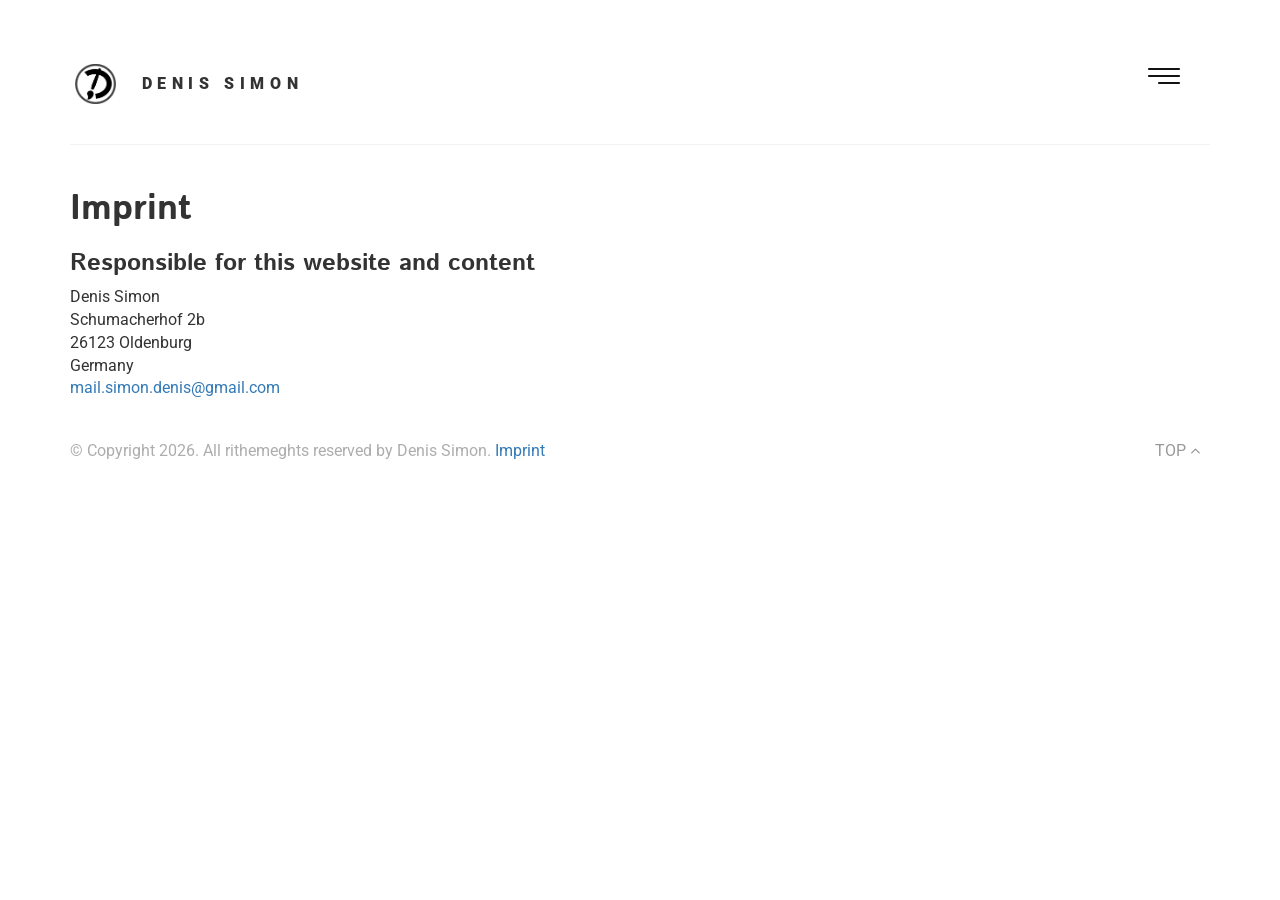
<file: imprint.html>
<!DOCTYPE HTML>
<html>

<head>
    <title>Imprint - Denis Simon</title>

    <meta charset="utf-8" />
    <meta name="viewport" content="width=device-width, initial-scale=1" />
    <meta name="viewport" content="width=device-width, initial-scale=1.0">
    <link rel="stylesheet" type="text/css" href="assets/css/bootstrap.min.css">
    <link rel="stylesheet" href="assets/font-awesome/css/font-awesome.min.css">
    <link href="https://fonts.googleapis.com/css?family=Istok+Web" rel="stylesheet">
    <link href="https://fonts.googleapis.com/css?family=Roboto:400,400i,700" rel="stylesheet">
    <link rel="stylesheet" href="assets/css/magnific-popup.css">

    <link rel="stylesheet" type="text/css" href="assets/css/main.css">
</head>

<body>
    <!-- Wrapper -->
    <section class="head" id="header">
        <div class="wrapper">
            <div class="container">
                <div class="row">
                    <div class="col-md-12">
                        <header class="header">
                            <div class="inner">
                                <!-- Logo -->
                                <a href="#menu" class="nav-bars">
                                    <img src="images/nav_icon.svg" class="img-responsive" alt="Collapsable Navbar">
                                </a>
                                <a href="index.html" class="logo">
                                    <span class="symbol"><img src="images/denis-art-logo.png" alt="Denis Simon Logo" /></span><span class="title">Denis Simon</span>
                                </a>
                            </div>
                        </header>
                        <!-- Menu -->
                        <nav id="menu">
                            <h2>Menu</h2>
                            <ul>
                                <li><a href="index.html">Home</a></li>
                                <li><a href="about.html">About</a></li>
                                <li><a href="elements.html">Elements</a></li>
                                <li><a href="imprint.html">Imprint</a></li>
                            </ul>
                        </nav>
                    </div>
                </div>
            </div>
        </div>
    </section>

    <!-- Main -->
    <section class="main-body">
        <div class="container">
            <div class="row">
                <div class="col-md-9">
                    <h1>Imprint</h1>

                    <h3>Responsible for this website and content</h3>
                    <p>
                        Denis Simon<br>
                        Schumacherhof 2b<br>
                        26123 Oldenburg<br>
                        Germany<br>
                        <a href="mailto:mail.simon.denis@gmail.com">mail.simon.denis@gmail.com</a>
                    </p>
                </div>
            </div>
        </div>
    </section>

    <section class="footer">
        <footer>
            <div class="container">
                <div class="row">
                    <div class="col-sm-8 col-xs-9">
                        <p class="right-color">&copy; Copyright <span id="year">2026</span>. All rithemeghts reserved by
                            Denis Simon. <a href="imprint.html">Imprint</a></p>
                    </div>
                    <div class="col-sm-4 col-xs-3" align="right">
                        <a href="#" id="back-to-top" class="top text-right">TOP <i class="fa fa-angle-up"
                                aria-hidden="true"></i> </a>
                    </div>
                </div>
            </div>
        </footer>
    </section>

    <!-- Scripts -->

    <script src="assets/js/jquery-3.1.0.min.js"></script>
    <script src="assets/js/bootstrap.min.js"></script>
    <script src="assets/js/jquery.magnific-popup.min.js"></script>
    <script src="assets/js/script.js"></script>

    <!--  ===== Scroll to Top ====  -->
    <script>
        if ($('#back-to-top').length) {
            $('#back-to-top').on('click', function (e) {
                e.preventDefault();
                $('html,body').animate({
                    scrollTop: 0
                }, 700);
            });
        }
    </script>

</body>

</html>
</file>
<file: assets/css/main.css>
* {
	outline: none !important;
}
body {
	font-family: 'Roboto', sans-serif;
	font-size: 16px;
}

a:hover {
	text-decoration: none;
}

blockquote {
	font-style: italic;
	border-left: 3px solid #333;
}
h1, h2, h3, h4, h5, h6{
	font-family: 'Istok Web', sans-serif;
	font-weight: bold;
}
textarea {
	resize: none;
}
h1 {
	font-size: 36px;
	margin-top: 45px;
}
h2 {
	font-size: 31px;
}
pre {
	background-color: e4e4e4;
	border-radius: 10px;
}

.inner {
    border-bottom: 1px solid #f2f2f2;
}

.drescription {
	padding-top: 2.3em;
    font-family: 'Roboto Bold', sans-serif;
    font-size: 21px;
    font-weight: 700;
    letter-spacing: .5px;
    text-align: center;
    font-style: italic;
    margin-left: auto;
    margin-right: auto;
    max-width: 800px;
}

.orange {
	color: #eb7f36;
}
.checkbox-inline, .radio-inline {
	
	font-size: 15px;
	margin: 25px 0px 0px 0px;
}

.fa-circle-thin:before, .fa-check-circle:before, .fa-check-square:before, .fa-square-o:before {
    font-size: 25px;
    margin-right: 7px;
}
.contact {
	background-color: #f8f8f8;
	padding: 5em 0em;
}
.contact h1 {
	padding-bottom: 30px;
    font-size: 25px;
    letter-spacing: 5px;
    margin-top: 0px;
}

.contact p {
    margin-bottom: 15px;
}

.contact p.contact-desc {
    margin-bottom: 25px;
    line-height: 27px;
}

/* About text block style: justified left and right edges */
.main-body .about-text p {
    text-align: justify;
    text-justify: inter-word;
    text-align-last: left;
    line-height: 1.7;
    margin-bottom: 1.35em;
}

.social-contact-icon {
	background-color: #f2f3f4;
}
.fa {
	margin-right: 10px;
}
.top {
	color: #999999;
	position: absolute;
    top: 0;
    right: 15px;
}

.item1, .item2 {
	height: 100px;
}

.item1 {
	background-color: red;
}

.item2 {
	background-color: green;
}

.form-control {
    border: none;
    box-shadow: none;
    border-bottom: 1px solid #adadad;
    border-radius: 0px;
    padding: 15px;
    height: auto;
    margin-bottom: 30px;
}
.gt {
    border: none;
    box-shadow: none;
    border-bottom: 1px solid #adadad;
    border-radius: 0px;
    background-color: #f8f8f8;
}

.icon {
		text-decoration: none;
		border-bottom: none;
		position: relative;
	}

		.icon:before {
			-moz-osx-font-smoothing: grayscale;
			-webkit-font-smoothing: antialiased;
			font-family: FontAwesome;
			font-style: normal;
			font-weight: normal;
			text-transform: none !important;
		}

		.icon > .label {
			display: none;
		}

		.icons {
			padding: 30px 0px 0px 30px;
		}
		.footer {
			padding: 30px 0px;
		}

		.icon.style2 {
			-moz-transition: background-color 0.2s ease-in-out, color 0.2s ease-in-out, border-color 0.2s ease-in-out;
			-webkit-transition: background-color 0.2s ease-in-out, color 0.2s ease-in-out, border-color 0.2s ease-in-out;
			-ms-transition: background-color 0.2s ease-in-out, color 0.2s ease-in-out, border-color 0.2s ease-in-out;
			transition: background-color 0.2s ease-in-out, color 0.2s ease-in-out, border-color 0.2s ease-in-out;
			background-color: transparent;
			border: solid 4px #f2f3f4;
			border-radius: 4px;
			width: 70px;
			height: 70px;
			display: inline-block;
			text-align: center;
			line-height: 65px;
			color: inherit;
			border-radius: 100%;
		}

			.icon.style2:before {
				font-size: 1.4em;
				color: #ffffff;
			}

			.icon.style2:hover {
				border-color: #c9c9c9;
			}

			.icon.style2:active {
				background-color: rgba(242, 132, 158, 0.1);
			}


			.contact-info{

				margin-left: 38px;
				padding: 30px 0px 70px 0px;
			}

.icon.style2.fa-facebook {

	background-color: #4071bb;
}
.icon.style2.fa-twitter {

	background-color: #27c7f5;
}
.icon.style2.fa-instagram {

	background-color: #3384c8;
}
.icon.style2.fa-dribbble {

	background-color: #fa1455;
}
.icon.style2.fa-google-plus {

	background-color: #ff8400;
}
.icon.style2.fa-stumbleupon {

	background-color: #85bb40;
}
.icon.style2.fa-behance {

	background-color: #183867;
}
.icon.style2.fa-linkedin {

	background-color: #465f91;
}
.icon.style2.fa-vk {

	background-color: #ff8400;
}
/* Ensure square logo image keeps aspect ratio and is not vertically squashed */
.logo .symbol img {
	width: 64px;
	height: auto;
	max-height: 80px;
	display: inline-block;
	vertical-align: middle;
	object-fit: contain;
}

.logo .title {
	margin-left: 10px;
	vertical-align: middle;
}
.icon.style2.fa-tumblr {

	background-color: #567a8c;
}
.icon.style2.fa-reddit-alien {

	background-color: #f13503;
}
.icon.style2.fa-pinterest {

	background-color: #f14603;
}

.right-color {

	color: #adadad;
}

#main {
    margin-top: 30px;
}

.btn-tobais {
	-webkit-transition: all 0.4s ease-in-out;
	-moz-transition: all 0.4s ease-in-out;
	-ms-transition: all 0.4s ease-in-out;
	-o-transition: all 0.4s ease-in-out;
	transition: all 0.4s ease-in-out;
	border-radius: 25px;
	font-size: 12px;
	color: #333;
    background-color: #ffffff;
    margin-top: 30px;
    border: 1px solid;
    padding: 10px 20px;
}
.hover-off:hover{
	color: #fff;
}

/* Header */

	.header {
		padding: 4em 0 0 ;
	}

		.header .logo {
			display: block;
			border-bottom: 0;
			color: inherit;
			font-weight: 900;
			letter-spacing: 0.35em;
			margin: 0 0 2.5em 0;
			text-decoration: none;
			text-transform: uppercase;
			display: inline-block;
		}

			.header .logo > * {
				display: inline-block;
				vertical-align: middle;
			}

			.header .logo .symbol {
				margin-right: 0.65em;
			}

				.header .logo .symbol img {
					display: block;
					width: 3.2em;
					height: 2.5em;
				}


.unordarlist {
	font-family: 'Roboto', sans-serif;
    list-style-type: square;
    font-size: bold;
    font-weight: bold;
    margin-left: -22px;
}


.img-fit{
	display: block;
	min-width: 100%;
}

.image-text{

	margin:  60px 0px;
}
.image-text-text{

	margin: 20px 0px;
}
.tiles{

	margin: 30px 0px;
}
img.img-responsive {
    margin: 15px 0px;
}
.btn-send {

	padding: 10px 30px;
    background-color: #333;
    color: #fff;
    margin-top: 30px;
}

.btn-defalt {

	background-color: #333;
	color: #fff;
	padding: 13px 40px;
	border-radius: 20px;
}
.btn-special {
	background-color: #333;
	color: #fff;
	padding: 13px 40px;
	border-radius: 20px;
}
.btn-big {
	background-color: #333;
	color: #fff;
	padding: 15px 35px;
	border-radius: 30px;
}
.btn-small {
	background-color: #333;
	color: #fff;
	padding: 7px 25px;
	border-radius: 30px;
}
.btn-fit {
	background-color: #333;
	color: #fff;
	padding: 12px 170px;
}
@media only screen and (max-width: 417px) {
    .btn-fit {
        padding: 12px 90px;
    }
}
.btn-fit-small {
	background-color: #333;
	color: #fff;
	padding: 8px 153px;
}
@media only screen and (max-width: 417px) {
    .btn-fit-small {
        padding: 8px 79px;
    }
}
.btn:hover{
	background-color: #555;
    color: #fff;
}
.btn:focus{
	background-color: #333;
	color: #fff;
    text-decoration: none;
}

.btn-fit-mid {
	padding: 12px 170px;
}
@media only screen and (max-width: 400px) {
    .btn-fit-mid {
        padding: 12px 100px;
    }
}
.btn-fit-small-mid {
	padding: 12px 153px;
}
@media only screen and (max-width: 400px) {
    .btn-fit-small-mid {
        padding: 12px 85px;
    }
}
.btn-disabled {
	background-color: #c1c1c1;
	color: #fff;
	padding: 13px 40px;
	border-radius: 20px;
	
	
}

button[disabled], html input[disabled] {
	cursor: not-allowed;
}
.btn-disabled-white {
	
	color: #c1c1c1;
	padding: 13px 40px;
	border-radius: 20px;
	
}
.btn-action-small {
	background-color: #333;
	color: #fff;
	padding: 8px 30px;
	border-radius: 20px;
}
.btn-action-small-white {
	padding: 8px 30px;
	border-radius: 20px;
}
.btn-action-default-white {
	padding: 12px 170px;
}
@media only screen and (max-width: 400px) {
    .btn-action-default-white {
        padding: 12px 100px;
    }
}
.btn-action-small-2 {
	background-color: #333;
	color: #fff;
	padding: 9px 170px;
}
@media only screen and (max-width: 400px) {
    .btn-action-small-2 {
        padding: 12px 100px;
    }
}
.btn-action-small-white-2 {
	padding: 9px 170px;
}
@media only screen and (max-width: 400px) {
    .btn-action-small-white-2 {
        padding: 12px 100px;
    }
}
.btn-send-2 {
	padding: 18px 60px;
    background-color: #333;
    color: #fff;
    margin-top: 10px;
}


/* Menu */

	.wrapper {
		-moz-transition: opacity 0.45s ease;
		-webkit-transition: opacity 0.45s ease;
		-ms-transition: opacity 0.45s ease;
		transition: opacity 0.45s ease;
		opacity: 1;
	}

	#menu {
		-moz-transform: translateX(22em);
		-webkit-transform: translateX(22em);
		-ms-transform: translateX(22em);
		transform: translateX(22em);
		-moz-transition: -moz-transform 0.45s ease, visibility 0.45s;
		-webkit-transition: -webkit-transform 0.45s ease, visibility 0.45s;
		-ms-transition: -ms-transform 0.45s ease, visibility 0.45s;
		transition: transform 0.45s ease, visibility 0.45s;
		position: fixed;
		top: 0;
		right: 0;
		width: 22em;
		max-width: 80%;
		height: 100%;
		-webkit-overflow-scrolling: touch;
		background: #333;
		color: #ffffff;
		cursor: default;
		visibility: hidden;
		z-index: 10002;
	}

		#menu > .inner {
			-moz-transition: opacity 0.45s ease;
			-webkit-transition: opacity 0.45s ease;
			-ms-transition: opacity 0.45s ease;
			transition: opacity 0.45s ease;
			-webkit-overflow-scrolling: touch;
			position: absolute;
			top: 0;
			left: 0;
			width: 100%;
			height: 100%;
			padding: 2.75em;
			opacity: 0;
			overflow-y: auto;
		}

			#menu > .inner > ul {
				list-style: none;
				margin: 0 0 1em 0;
				padding: 0;
			}
			#menu > .inner > h2 {
				list-style: none;
				padding-bottom: 30px;
				margin-top: 10px;
				margin-bottom: 15px;
			}

				#menu > .inner > ul > li {
					padding: 0;
					/* border-top: solid 1px rgba(255, 255, 255, 0.15); */
				}

					#menu > .inner > ul > li a {
						display: block;
						padding: 7px 0px;
						line-height: 1.5;
						border: 0;
						color: inherit;
					}

					#menu > .inner > ul > li:first-child {
						border-top: 0;
						margin-top: -1em;
					}

		#menu > .close {
			-moz-transition: opacity 0.45s ease, -moz-transform 0.45s ease;
			-webkit-transition: opacity 0.45s ease, -webkit-transform 0.45s ease;
			-ms-transition: opacity 0.45s ease, -ms-transform 0.45s ease;
			transition: opacity 0.45s ease, transform 0.45s ease;
			-moz-transform: scale(0.25) rotate(180deg);
			-webkit-transform: scale(0.25) rotate(180deg);
			-ms-transform: scale(0.25) rotate(180deg);
			transform: scale(0.25) rotate(180deg);
			-webkit-tap-highlight-color: transparent;
			display: block;
			position: absolute;
			top: 3em;
			right: 6em;
			width: 6em;
			text-indent: 6em;
			height: 3em;
			border: 0;
			font-size: 1em;
			opacity: 0;
			overflow: hidden;
			padding: 0;
			white-space: nowrap;
		}

			#menu > .close:before, #menu > .close:after {
				-moz-transition: opacity 0.2s ease;
				-webkit-transition: opacity 0.2s ease;
				-ms-transition: opacity 0.2s ease;
				transition: opacity 0.2s ease;
				content: '';
				display: block;
				position: absolute;
				top: 0;
				left: 0;
				width: 100%;
				height: 100%;
				background-position: center;
				background-repeat: no-repeat;
				background-size: 2em 2em;
			}

			#menu > .close:before {
				background-image: url("data:image/svg+xml;charset=utf8,%3Csvg xmlns='http://www.w3.org/2000/svg' width='100' height='100' viewBox='0 0 100 100' preserveAspectRatio='none'%3E%3Cstyle%3Eline %7B stroke-width: 8px%3B stroke: %23f2849e%3B %7D%3C/style%3E%3Cline x1='15' y1='15' x2='85' y2='85' /%3E%3Cline x1='85' y1='15' x2='15' y2='85' /%3E%3C/svg%3E");
				opacity: 0;
			}

			#menu > .close:after {
				background-image: url("data:image/svg+xml;charset=utf8,%3Csvg xmlns='http://www.w3.org/2000/svg' width='100' height='100' viewBox='0 0 100 100' preserveAspectRatio='none'%3E%3Cstyle%3Eline %7B stroke-width: 8px%3B stroke: %23585858%3B %7D%3C/style%3E%3Cline x1='15' y1='15' x2='85' y2='85' /%3E%3Cline x1='85' y1='15' x2='15' y2='85' /%3E%3C/svg%3E");
				opacity: 1;
			}

			#menu > .close:hover:before {
				opacity: 1;
			}

			#menu > .close:hover:after {
				opacity: 0;
			}

		@media screen and (max-width: 736px) {

			#menu {
				-moz-transform: translateX(16.5em);
				-webkit-transform: translateX(16.5em);
				-ms-transform: translateX(16.5em);
				transform: translateX(16.5em);
				width: 16.5em;
			}

				#menu > .inner {
					padding: 2.75em 1.5em;
				}

				#menu > .close {
					top: 0.5em;
					left: -4.25em;
					width: 4.25em;
					text-indent: 4.25em;
				}

					#menu > .close:before, #menu > .close:after {
						background-size: 1.5em 1.5em;
					}

		}

	body.is-menu-visible #wrapper {
		-moz-pointer-events: none;
		-webkit-pointer-events: none;
		-ms-pointer-events: none;
		pointer-events: none;
		cursor: default;
		opacity: 0.25;
	}

	body.is-menu-visible #menu {
		-moz-transform: translateX(0);
		-webkit-transform: translateX(0);
		-ms-transform: translateX(0);
		transform: translateX(0);
		visibility: visible;
	}

		body.is-menu-visible #menu > * {
			opacity: 1;
		}

		body.is-menu-visible #menu .close {
			-moz-transform: scale(1.0) rotate(0deg);
			-webkit-transform: scale(1.0) rotate(0deg);
			-ms-transform: scale(1.0) rotate(0deg);
			transform: scale(1.0) rotate(0deg);
			opacity: 1;
		}

		.nav-bars {
			position: absolute;
			right: 15px;
			width: auto;
			height: auto;
			top: 15px;
			padding: 30px;
		}

		.nav-bars i {
			color: #000;
			font-size: 20px;
			margin-right: 0px;
		}




/*---------------------------hover---------------------*/
#open-popup {padding:20px}
.white-popup {
  position: relative;
  background: #FFF;
  width: auto;
  max-width: 1150px;
}

.a a img.img-responsive {
	opacity: 0.5;
	-webkit-transition: all 0.5s ease-in-out;
	-moz-transition: all 0.5s ease-in-out;
	-ms-transition: all 0.5s ease-in-out;
	-o-transition: all 0.5s ease-in-out;
	transition: all 0.5s ease-in-out;
}
.a a:hover img.img-responsive{
	opacity: 1;
}
.a a .img-hover {
    position: absolute;
    left: 15px;
    top: 15px;
    right: 15px;
    bottom: 15px;
    text-align: center;
    color: #fff;
    text-transform: uppercase;
    transition: all .5s ease-in-out;
    opacity: 0.8;
}

@media screen and (max-width: 768px) {
	.a a .img-hover {
	top: 0px;
	bottom: 0px;
	}
}

.a a:hover .img-hover {
	opacity: 0;
}
.a a .img-hover.glass {
    background: #ea766a;
}
.a a .img-hover.shoes-glass {
    background: #a0c4a3;
}
.a a .img-hover.hand-parts {
    background: #da9dd9;
}
.a a .img-hover.table-with-phone {
    background: #6da178;
}
.a a .img-hover.orange-shoe {
    background: #da9567;
}
.a a .img-hover.glass-shoes {
    background: #5dc6aa;
}
.a a .img-hover.girls-tops {
    background: #cab0a6;
}
.a a .img-hover.egg-arts {
    background: #ddd173;
}
.a a .img-hover .c-table {
	display: table;
	width: 100%;
	height: 100%;
}

.a a .img-hover .c-table .ct-cell {
    display: table-cell;
    vertical-align: middle;
}

.a a .img-hover .c-table .ct-cell .img-title {
	display: block;
	letter-spacing: 5px;
	transition: all 0.5s cubic-bezier(0.81, -0.14, 0.47, 1)
}

.a a:hover .img-hover .c-table .ct-cell .img-title {
    display: none;
}

/*---------------------------popup----------------------------*/
.white-popup {
  position: relative;
  background-color: #FFF;
  padding: 0px;
  width: auto;
  max-width: 1150px;
  margin: 0px auto;
}
.popup-head {
	margin-top: 50px;
    margin-bottom: 35px;
    margin-left: 15px;
}
.popup-parapraph {
	padding: 0px 15px;
}
.pop-up-icon {
	padding: 20px 20px;
}
.pop-up:hover {
    border-color: #c9c9c9;
}
li.popup-socials-icons {
	padding-left: 15px;
}
.pop-up {
			-moz-transition: background-color 0.2s ease-in-out, color 0.2s ease-in-out, border-color 0.2s ease-in-out;
			-webkit-transition: background-color 0.2s ease-in-out, color 0.2s ease-in-out, border-color 0.2s ease-in-out;
			-ms-transition: background-color 0.2s ease-in-out, color 0.2s ease-in-out, border-color 0.2s ease-in-out;
			transition: background-color 0.2s ease-in-out, color 0.2s ease-in-out, border-color 0.2s ease-in-out;
			background-color: transparent;
			border: solid 4px #ffffff;
			border-radius: 4px;
			width: 50px;
			height: 50px;
			display: inline-block;
			text-align: center;
			line-height: 45px;
			color: inherit;
			border-radius: 100%;
		}
.pop-up.fa-facebook {

	background-color: #4071bb;
}
.pop-up.fa-twitter {

	background-color: #27c7f5;
}
.pop-up.fa-google-plus {

	background-color: #ff8400;
}
.pop-up.fa-pinterest {

	background-color: #f14603;
}
.icon.pop-up {
				font-size: 1.0em;
				color: #ffffff;
			}
.pop-up-color {
	background-color: #fff;
}

.pop-up-color img {
	margin: 0px auto;
}

.pop-up-color .p-r-0 {
	padding-right: 0px;
}
.pop-up-color .p-l-0 {
	padding-left: 0px;
}

.pop-up-color section {
	margin-top: 250px;
}

@media screen and (max-width: 1024px) {
	.pop-up-color section {
	margin-top: 25px;
	}
}

li.social-icons {
    padding-left: 15px;
    margin-top: 20px;
    margin-bottom: 20px;
}
.social-contact {
    padding-top: 10px;
    padding-left: 0px;
    text-align: center;
}
.socials-icons a {
    width: 40px;
    height: 40px;
    border-radius: 50%;
    border: 2px solid #fff;
    /* background: #6DBEC2; */
    background-color: #49C1DC;
    float: left;
    color: white;
    padding-top: 3px;
    font-size: 20px;
}
.social-contact li {
    list-style: none;
    display: inline-block;
}
.popup-social-contact {
    padding-top: 10px;
    padding-left: 0px;
    text-align: center;
}
.popup-socials-icons a {
    width: 40px;
    height: 40px;
    border-radius: 50%;
    border: 2px solid #fff;
    /* background: #6DBEC2; */
    background-color: #49C1DC;
    float: left;
    color: white;
    padding-top: 3px;
    font-size: 20px;
}
.popup-social-contact li {
    list-style: none;
    display: inline-block;
    padding-left: 6px;
}
textarea#message {
    margin-top: 35px;
}

.form-control:focus {
    border-color: #adadad;
    box-shadow: none;
}
@media screen and (max-width: 600px) {
	.mfp-arrow {
		top: 56%;
	}
}
@media screen and (min-width: 601px) {
	.mfp-arrow {
		top: 40%;
	}
}
.mfp-content .white-popup .col-md-4 {
	padding-right: 25px;
	padding-left: 25px;
}

.tiles {
	display: none !important;
}

.instagram-feed {
	padding: 3rem 0;
}
</file>
